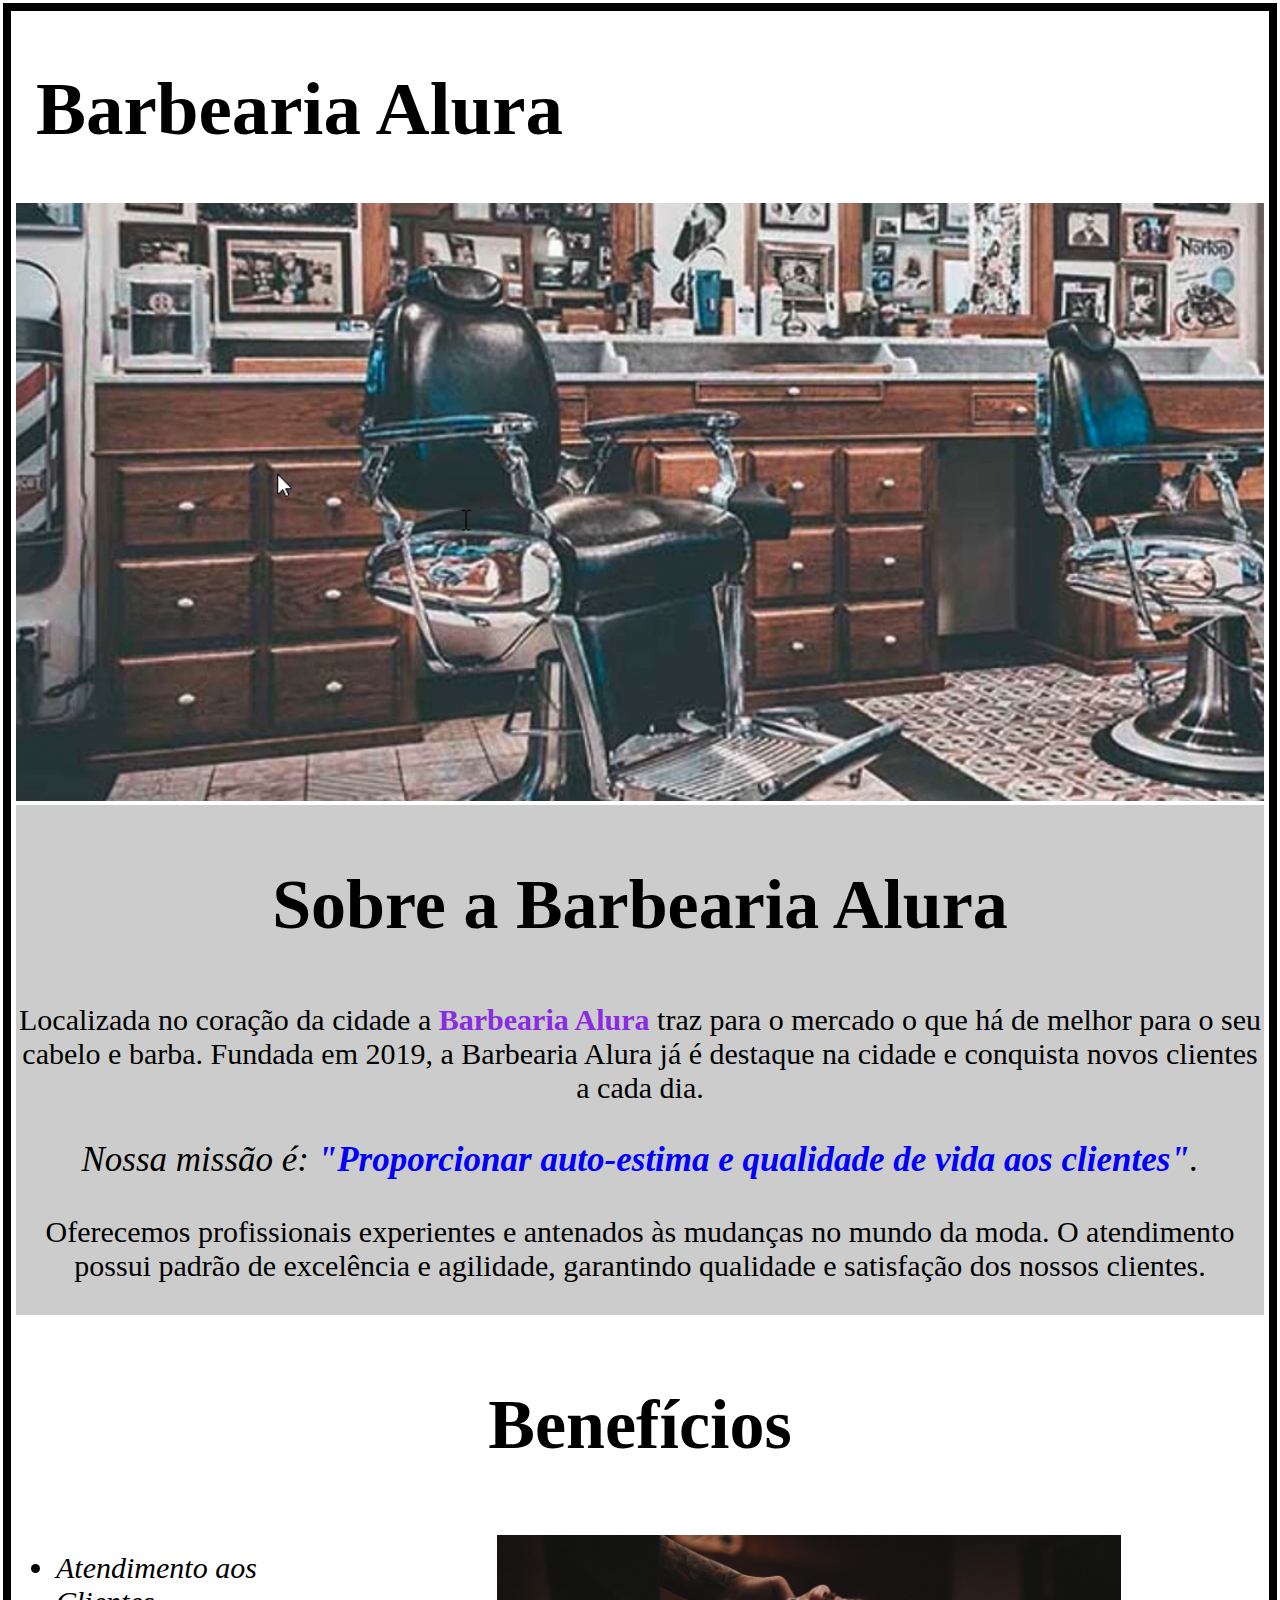
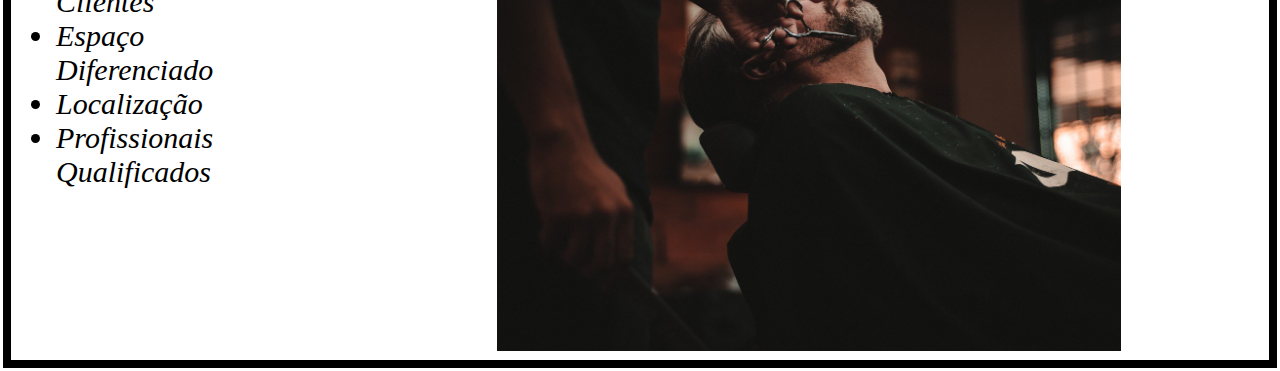
<file: index.html>
<!DOCTYPE html> <!--Informação que demonstra a versão, utilizada pelo navegador  -->
    <html lag="pt-br">
        <!-- Informações passadas para o navegador -->
        <head>
            <meta charset="UTF-8"> <!--dicionario que tem todos os caracteres das maiorias das linguagens -->
            <title>Barbearia Alura</title> <!--nome da pagina -->
            <link rel="stylesheet" href="style.css"> <!--relacionamento desse link. onde o arquivo esta-->
        </head>

        <!--Informações exibidas na página-->
        <body>
            <header>
                <h1 class="titulo-principal">Barbearia Alura</h1>
            </header>
                <img id="banner" src="imagembarbearia.jpg">
                <div class="principal">
                    <h2 class="titulo-centralizado">Sobre a Barbearia Alura</h2>

                    <p>Localizada no coração da cidade a <strong>Barbearia Alura</strong> traz para o mercado o que há de melhor para o seu cabelo e barba. Fundada em 2019, a Barbearia Alura já é destaque na cidade e conquista novos clientes a cada dia.</p>

                    <p id="missao"><em>Nossa missão é: <strong>"Proporcionar auto-estima e qualidade de vida aos clientes"</strong>.</em></p>

                    <p>Oferecemos profissionais experientes e antenados às mudanças no mundo da moda. O atendimento possui padrão de excelência e agilidade, garantindo qualidade e satisfação dos nossos clientes.</p>
                </div>
                <div class="beneficios">
                    <h3 class="titulo-centralizado">Benefícios</h3>
                    <ul>
                        <li class="itens">Atendimento aos Clientes</li>
                        <li class="itens">Espaço Diferenciado</li> 
                        <li class="itens">Localização</li> 
                        <li class="itens">Profissionais Qualificados</li>
                    </ul>
                    <img  src="beneficios.jpg" class="imagembeneficios">
                </div>
        </body>
    </html>
</file>
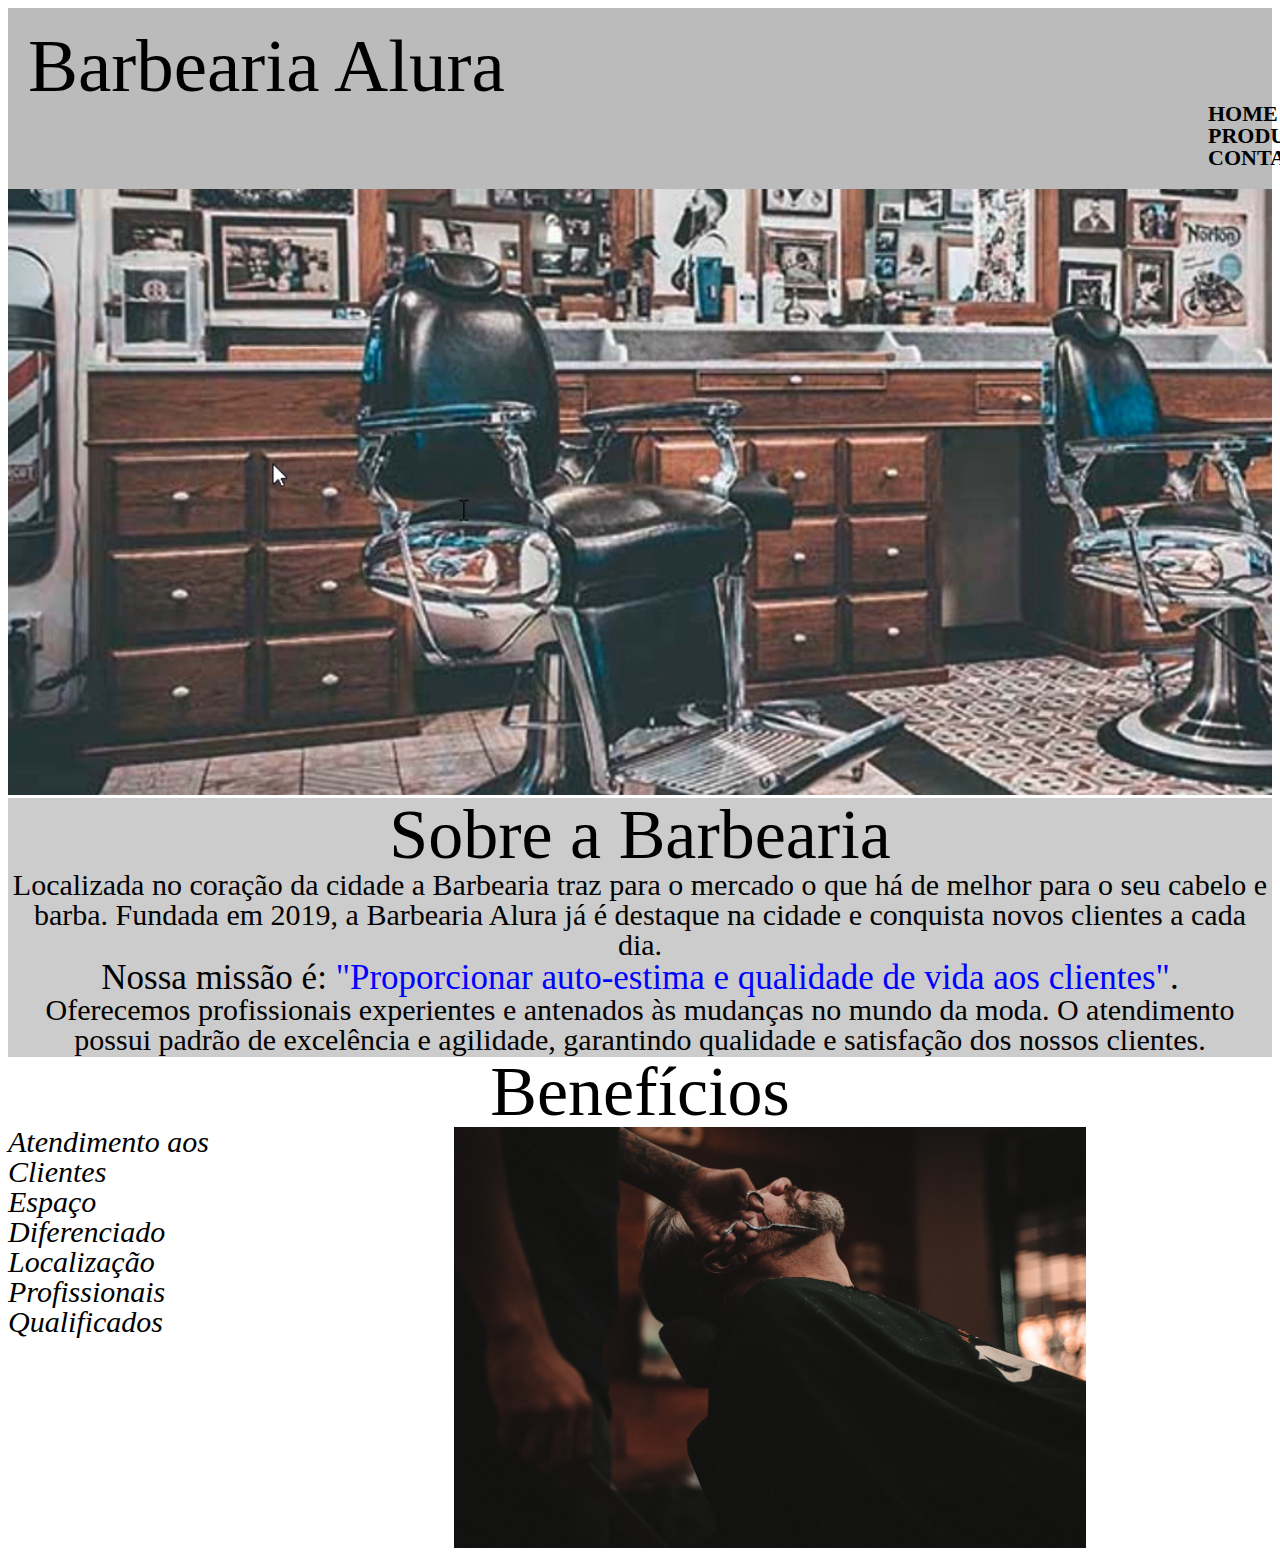
<file: v1/index.html>
<!DOCTYPE html> <!--Informação que demonstra a versão, utilizada pelo navegador  -->
    <html lag="pt-br">
        <!-- Informações passadas para o navegador -->
        <head>
            <meta charset="UTF-8"> <!--dicionario que tem todos os caracteres das maiorias das linguagens -->
            <title>Barbearia </title> <!--nome da pagina -->
            <link rel = "stylesheet" href ="reset.css"> <!--ignorar templates adicionados pelo navegador -->
            <link rel="stylesheet" href="style-home.css"> <!--relacionamento desse link. onde o arquivo esta-->
        </head>

        <!--Informações exibidas na página-->
        <body>
            <header>
                <div class="caixa">
                    <h1 class="titulo-principal">Barbearia Alura</h1>
                        <nav>
                            <ul>
                                <li><a href="index.html">Home</a></li>
                                <li><a href="produtos.html">Produtos</a></li>
                                <li><a href="contato.html">Contato</a></li>
                            </ul>
                        </nav>
               </div>
            </header>
                <img id="banner" src="imagembarbearia.jpg">
                <div class="principal">
                    <h2 class="titulo-centralizado">Sobre a Barbearia </h2>

                    <p>Localizada no coração da cidade a <strong>Barbearia </strong> traz para o mercado o que há de melhor para o seu cabelo e barba. Fundada em 2019, a Barbearia Alura já é destaque na cidade e conquista novos clientes a cada dia.</p>

                    <p id="missao"><em>Nossa missão é: <strong>"Proporcionar auto-estima e qualidade de vida aos clientes"</strong>.</em></p>

                    <p>Oferecemos profissionais experientes e antenados às mudanças no mundo da moda. O atendimento possui padrão de excelência e agilidade, garantindo qualidade e satisfação dos nossos clientes.</p>
                </div>
                <div class="beneficios">
                    <h3 class="titulo-centralizado">Benefícios</h3>
                    <ul>
                        <li class="itens">Atendimento aos Clientes</li>
                        <li class="itens">Espaço Diferenciado</li> 
                        <li class="itens">Localização</li> 
                        <li class="itens">Profissionais Qualificados</li>
                    </ul>
                    <img  src="beneficios.jpg" class="imagembeneficios">
                </div>
        </body>
    </html>
</file>
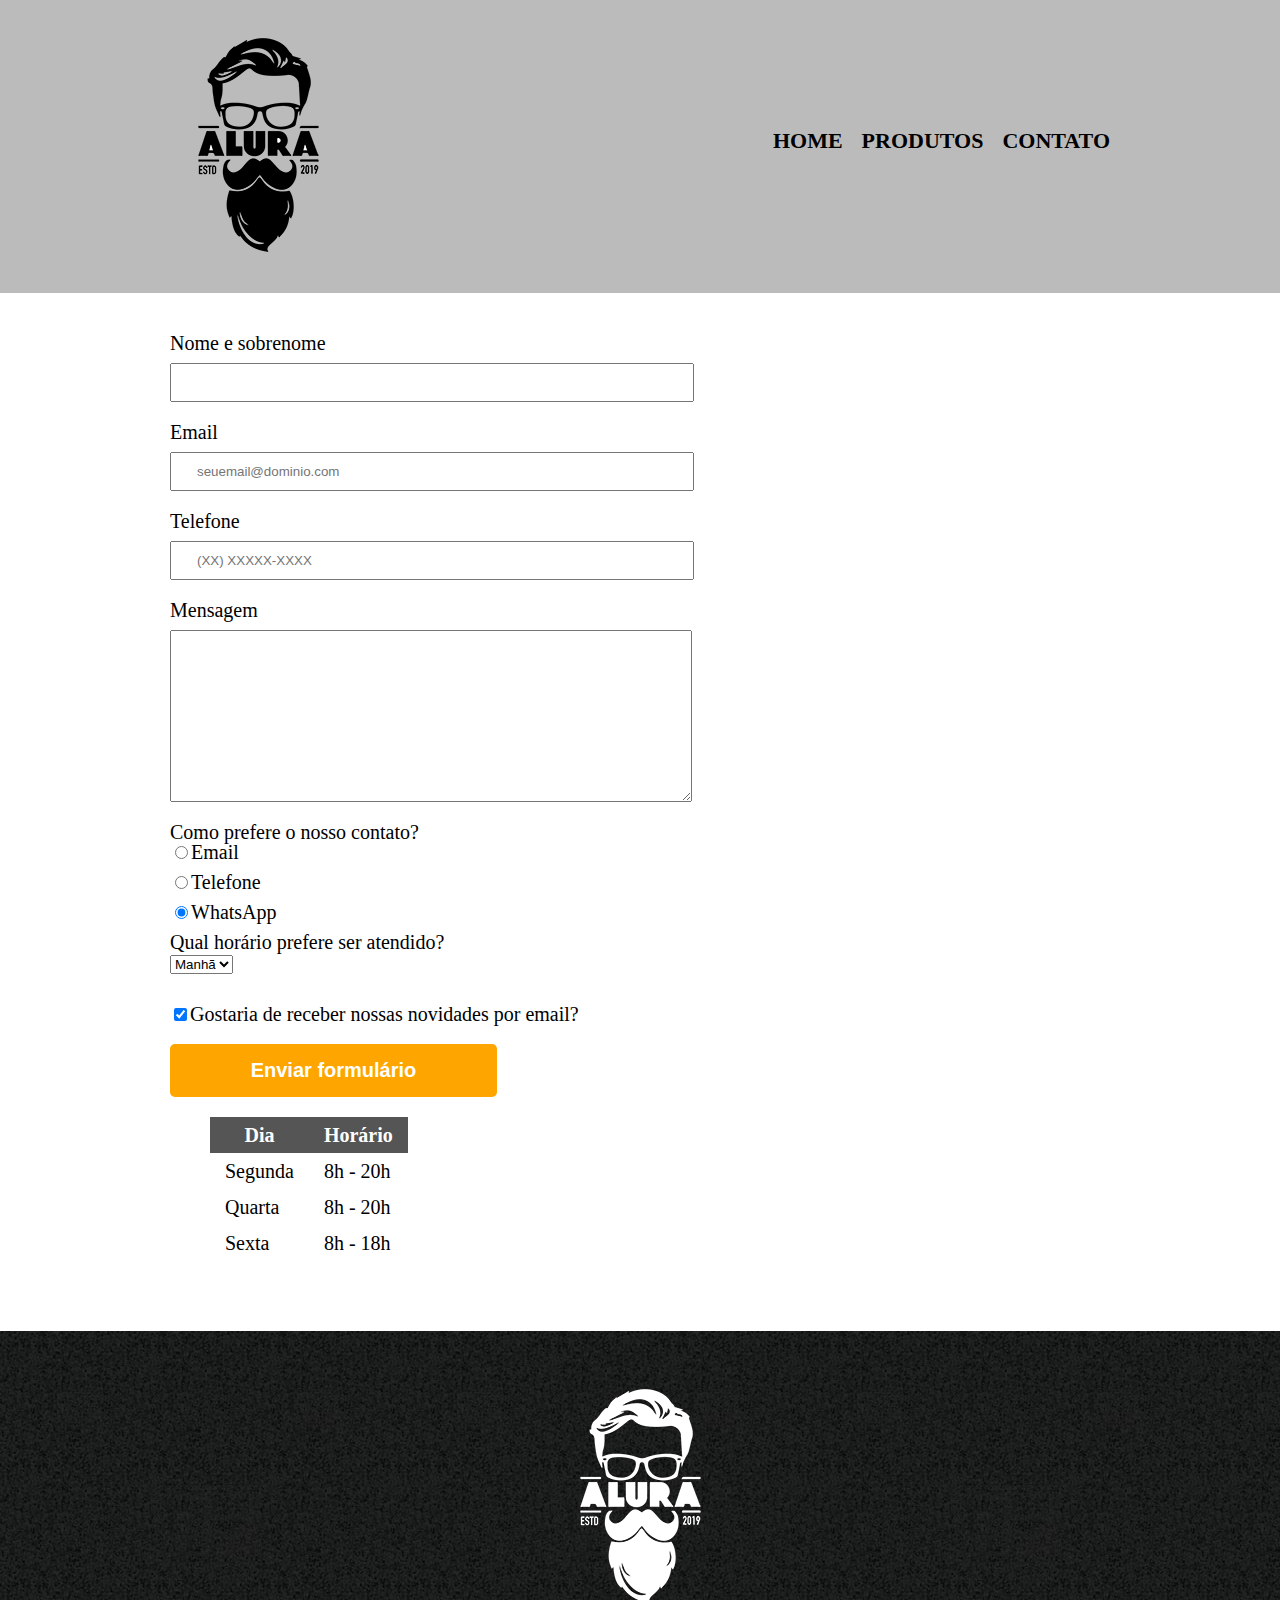
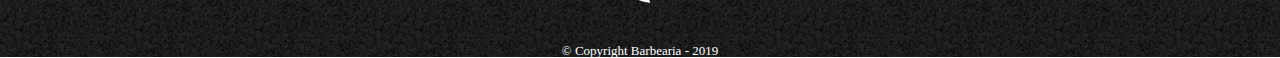
<file: v1/Contato.html>
<!DOCTYPE html>
<html>
    <head>
        <meta charset="UTF-8">
        <title>Contato - Barbearia Alura</title>
        <link rel = "stylesheet" href ="reset.css">
        <link rel = "stylesheet" href ="style.css">
    </head>
    <body>
        <header>
            <div class="caixa">
                <h1>
                    <img src="logo.png" alt="Logo da Barbearia Alura">
                </h1>
                <nav>
                    <ul>
                        <li><a href="index.html">Home</a></li>
                        <li><a href="produtos.html">Produtos</a></li>
                        <li><a href="contato.html">Contato</a></li>
                    </ul>
                </nav>
            </div>
        </header>
        <main>
            <form>
                <label for="nomeSobrenome">Nome e sobrenome</label>
                <input type="text" id="nomeSobrenome" class="input-padrao" required>

                <label for="email">Email</label>
                <input type="email" id="email" class="input-padrao" required placeholder="seuemail@dominio.com">

                <label for="telefone">Telefone</label>
                <input type="tel" id="telefone" class="input-padrao" required placeholder="(XX) XXXXX-XXXX">

                <label for="mensagem">Mensagem</label>
                <textarea cols="68" rows="10" id="mensagem" class="input-padrao" required></textarea>
                <fieldset>
                    <legend>Como prefere o nosso contato?</p>
                    <label for="radio-email"><input type="radio" name="contato" value="email" id="radio-email">Email</label>
                   

                    <label for="radio-telefone"><input type="radio" name="contato" value="telefone" id="radio-telefone">Telefone</label>
                  

                    <label for="radio-whatsapp"><input type="radio" name="contato" value="WhatsApp" id="radio-whatsapp" checked>WhatsApp</label>
                   
                

                <fieldset>
                    <legend>Qual horário prefere ser atendido?</p>
                    <select>
                        <option>Manhã</option>
                        <option>Tarde</option>
                        <option>Noite</option>
                    </select>
                </fieldset>

                <label class="checkbox"><input type="checkbox" checked>Gostaria de receber nossas novidades por email?</label>
                <input type="submit" value="Enviar formulário" class="enviar">

            </form>
            <table>
                  
                <thead>
                    <tr>
                        <th>Dia</th>
                        <th>Horário</th>
                    </tr>
                </thead>
                <tbody>
                    <tr>
                        <td>Segunda</td>
                        <td>8h - 20h</td>
                    </tr>
                    <tr>
                        <td>Quarta</td>
                        <td>8h - 20h</td>
                    </tr>
                    <tr>
                        <td>Sexta</td>
                        <td>8h - 18h</td>
                    </tr>
               </tbody>
            </table>
        </main>
        <footer>
            <img src="logo-branco.png" alt="Logo da Barbearia Alura">
            <p class="logo">&copy; Copyright Barbearia - 2019</p>
        </footer>
    </body>
</html>
</file>
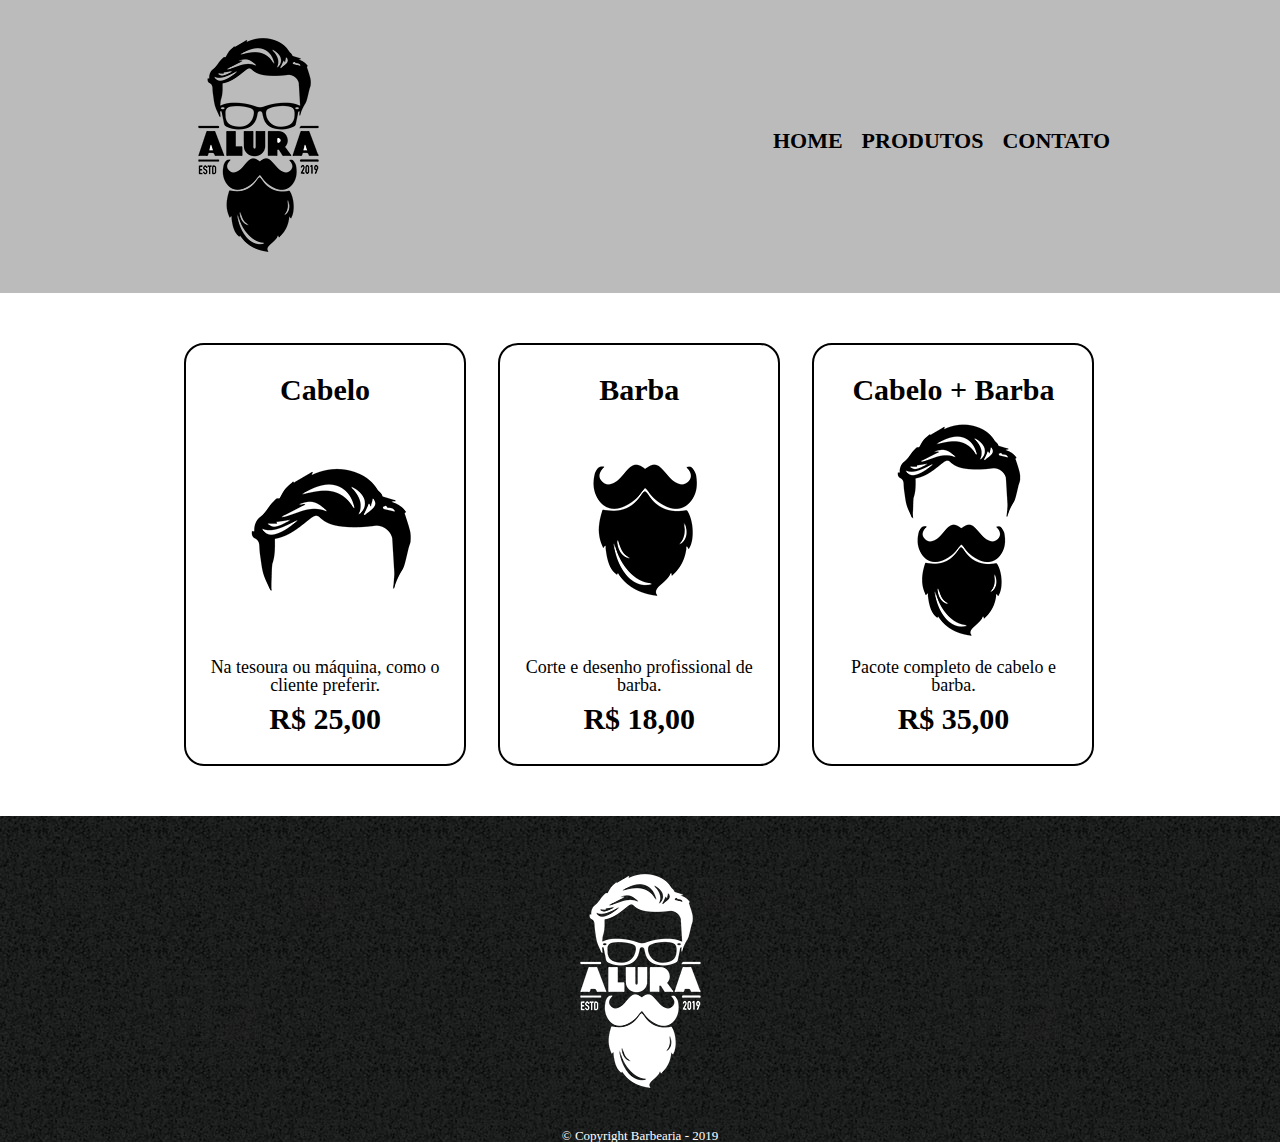
<file: v1/produtos.html>
<!DOCTYPE html>
<html>
    <head>
        <meta charset="UTF-8">
        <title>Produtos - Barbearia Alura</title>
        <link rel = "stylesheet" href ="reset.css">
        <link rel = "stylesheet" href ="style.css">
    </head>
    <body>
        <header>
            <div class="caixa">
                <h1>
                    <img src="logo.png">
                </h1>
                <nav>
                    <ul>
                        <li><a href="index.html">Home</a></li>
                        <li><a href="produtos.html">Produtos</a></li>
                        <li><a href="contato.html">Contato</a></li>
                    </ul>
                </nav>
            </div>
        </header>
        <main>
            <ul class="produtos">
                <li>
                    <h2>Cabelo</h2>
                    <img src="cabelo.jpg">
                    <p class="descricao-produto">Na tesoura ou máquina, como o cliente preferir.</p>
                    <p class="preco-produto">R$ 25,00</p>
                </li>
                <li>
                    <h2>Barba</h2>
                    <img src="barba.jpg">
                    <p class="descricao-produto">Corte e desenho profissional de barba.</p>
                    <p class="preco-produto">R$ 18,00</p>
                </li>
                <li>
                    <h2>Cabelo + Barba</h2>
                    <img src="cabelo+barba.jpg">
                    <p class="descricao-produto">Pacote completo de cabelo e barba.</p>
                    <p class="preco-produto">R$ 35,00</p>
                </li>
            </ul>
        </main>
        <footer>
            <img src="logo-branco.png">
            <p class="logo">&copy; Copyright Barbearia - 2019</p>
        </footer>
    </body>
</html>
</file>
<file: style.css>
body{
    border:8px solid #000000;
    padding: 5px;
    margin: 3px;

}
#banner{
    width: 100%;
}
.principal{
    padding: 2px;
    background:#CCCCCC
}
.titulo-principal{
    padding-left:20px;
    font-size: 75px;
}
.titulo-centralizado{
    text-align: center;
    font-size:70px;
}
p{
    text-align: center;
    font-size: 30px;
}
#missao{
    font-size:35px;
}
p strong{
    color:blueviolet;
}
em strong{
   color: blue;
}
.itens{
    font-size: 30px;
    font-style: italic;
}
.beneficios{
   background: rgb(255, 255, 255);
}
ul{
    display: inline-block;
    vertical-align: top;
    width:20%;
    margin-right: 15%;
}
.imagembeneficios{
    width:50%;

}
</file>
<file: v1/style-home.css>
body{
   
    padding: 5px;
    margin: 3px;

}
#banner{
    width: 100%;
}
.principal{
    padding: 2px;
    background:#CCCCCC
}
.titulo-principal{
    padding-left:20px;
    font-size: 75px;
}
.titulo-centralizado{
    text-align: center;
    font-size:70px;
}
p{
    text-align: center;
    font-size: 30px;
}
#missao{
    font-size:35px;
}
em strong{
   color: blue;
}
.itens{
    font-size: 30px;
    font-style: italic;
}
.beneficios{
   background: rgb(255, 255, 255);
}
ul{
    display: inline-block;
    vertical-align: top;
    width:20%;
    margin-right: 15%;
}
.imagembeneficios{
    width:50%;
}

 header{
    background: #BBBBBB;
    padding: 20px 0;
 }
 .caixa{
   position:relative;
   width: 940px;
   margin: 0 0;
 }
 nav{
   position:inline;
   top:110px;
   right:50%;
 }
 nav li{
    display: inline;
    margin: 0 0 0 1200px;
 }
 nav a {
    text-transform: uppercase;
    color: #000000;
    font-weight: bold;
    font-size: 22px;
    text-decoration: none;
   
 }
 nav a:hover {
   color: crimson; 
   text-decoration: underline;
 }
</file>
<file: v1/style.css>
header{
    background: #BBBBBB;
    padding: 20px 0;

 }
 .caixa{
   position: relative;
   width: 940px;
   margin: 0 auto;
 }
 nav{
   position: absolute;
   top:110px;
   right:0;
 }
 nav li{
    display: inline;
    margin: 0 0 0 15px;
 }
 nav a {
    text-transform: uppercase;
    color: #000000;
    font-weight: bold;
    font-size: 22px;
    text-decoration: none;
 }
 nav a:hover {
   color: crimson; 
   text-decoration: underline;
 }

 .produtos{
      position: relative;
      width: 940px;
      margin: 0 auto;
      padding: 50px 0;
 }
 .produtos li{
      display: inline-block;
      text-align: center;
      width: 30%;
      vertical-align: top;
      margin: 0 1.5%;
      padding: 30px 20px;
      box-sizing: border-box;
      border-color: #000000;
      border-width: 2px;
      border-style: solid;
      /*ou border 2px solid #000000*/
      border-radius: 20px;
 }
 .produtos li:hover{
      border-color: crimson;
      border-style:dotted;
 }
 .produtos li:active{
   border-color: blue;
 }
 .produtos li:hover h2{
      font-size: 34px;
 }
 .produtos h2{
      font-size: 30px;
      font-weight: bold;
 }
 .descricao-produto{
      font-size: 18px;
 }
 .preco-produto{
      font-size: 30px;
      font-weight: bold;
      margin-top: 10px; /* ou margin 10px 0 0;*/
 }
 footer{
      text-align: center;
      background: url(bg.jpg);
      padding: 40px 0 0 ;
 }
 .logo{
    color: white;
    font-size:13px;
    margin-top: 20px;
 }
 main{
     width:940px;
     margin: 0 auto;
 }
 form{
     margin: 40px 0;
 }
 form label, form legend{
     display:block;
     font-size: 20px;
     margin: 0 0 10px;
 }
 .input-padrao{
     display:block;
     margin: 0 0 20px;
     padding: 10px 25px;
     width:50%;
 }
 .checkbox{
     margin:20px 0;
 }
 .enviar{
     width: 80%;
     padding: 15px 0;
     background-color: orange;
     color:white;
     font-weight: bold;
     font-size: 20px;
     border: none;
     border-radius: 5px;
     transition: 1s all;
     cursor:pointer;
 }
 .enviar:hover{
     background-color: darkorange;
     transform: scale(1.2);
 }
 table{
     margin: 20px 40px;

 }
 thead{
     background-color: #555555;
     color:white;
     font-weight: bold;
}
td,th{
     border: 1px solid 000000;
     padding: 8px 15px
}
</file>
